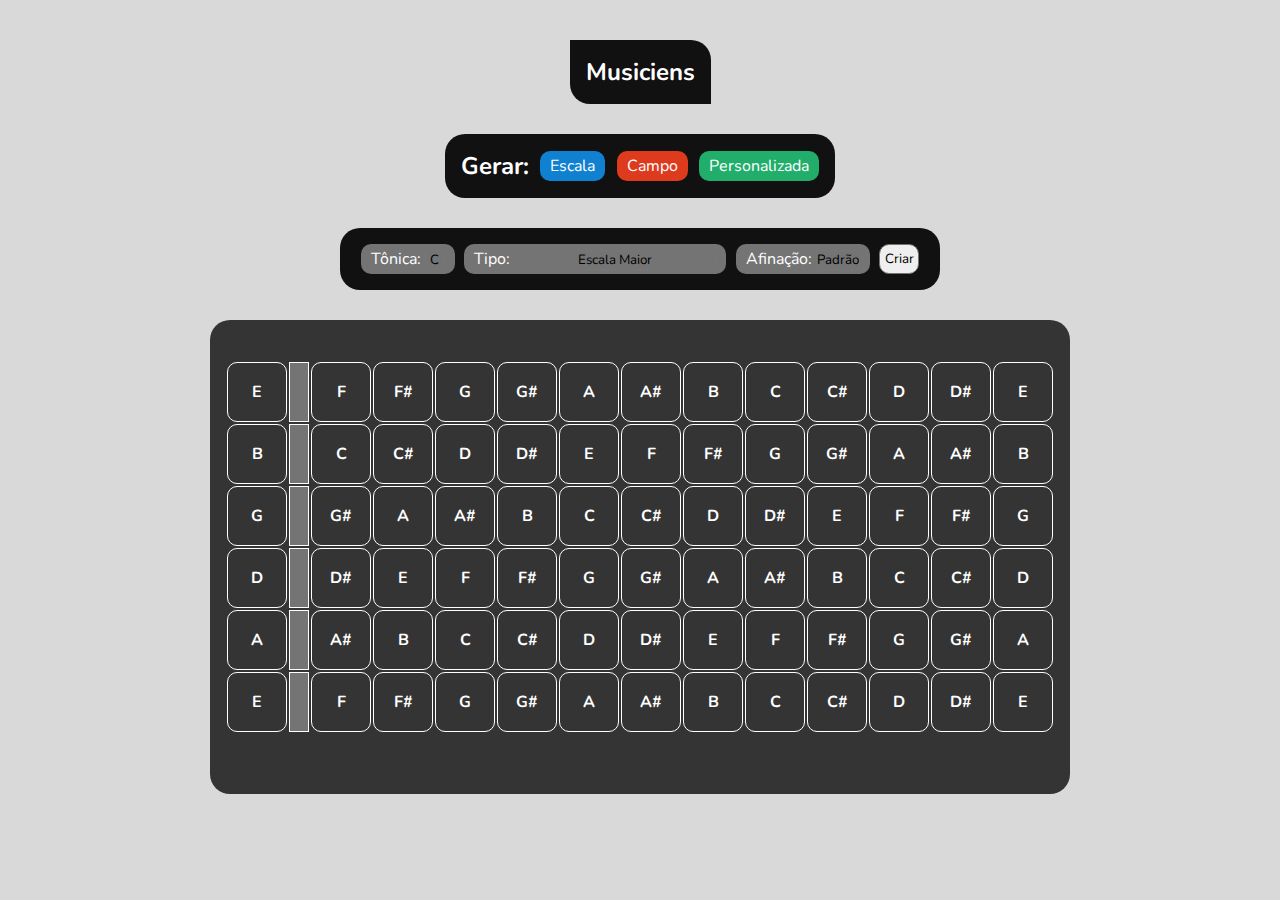
<file: index.html>
<!DOCTYPE html>
<html lang="pt-br">
<head>
    <meta charset="UTF-8">
    <meta name="viewport" content="width=device-width, initial-scale=1.0">
    <title>Musiciens</title>
    <link rel="stylesheet" href="./style.css">
</head>
<body>
    <main class="caixa-mestre">
        <div class="filhos titulo">
            <h2>Musiciens</h2>
        </div>
        <div class="filhos escolha">
            <h2>Gerar:</h2>
            <div class="opcoes escala">Escala</div>
            <div class="opcoes campo">Campo</div>
            <div class="opcoes per-pop">Personalizada</div>
        </div>

<!-- parte dos ajustes -->
        <div class="filhos ajustes">
            <div class="ajuste tonica">Tônica: 
                <select class="selecionar tonicas">
                    <option class="valor" value="C">C</option>
                    <option class="valor" value="C#">C#</option>
                    <option class="valor" value="D">D</option>
                    <option class="valor" value="D#">D#</option>
                    <option class="valor" value="E">E</option>
                    <option class="valor" value="F">F</option>
                    <option class="valor" value="F#">F#</option>
                    <option class="valor" value="G">G</option>
                    <option class="valor" value="G#">G#</option>
                    <option class="valor" value="A">A</option>
                    <option class="valor" value="A#">A#</option>
                    <option class="valor" value="B">B</option>
                </select>
            </div>
            <div class="ajuste tipo">Tipo: <select class="selecionar tipos">
                
            </select></div>
            <div class="ajuste afinação">Afinação: <select class="selecionar afina">
                <option value="0">Padrão</option>
                <option value="-2">↓2 T</option>
                <option value="-1.5">↓1,5 T</option>
                <option value="-1">↓1 T</option>
                <option value="-0.5">↓0,5 T</option>
                <option value="0.5">↑0,5 T</option>
                <option value="1">↑1 T</option>
                <option value="1.5">↑1,5 T</option>
                <option value="2">↑2 T</option>
            </select></div>
            <input type="button" onclick="format()" value="Criar" class="bt">
        </div>
<!-- Resultado -->
        <div class="filhos resultado">
            <h2 class="nome"></h2>
            <table class="tabela">

            </table>
            <h3 class="infoUm"></h3>
            <h3 class="infoDois"></h3>
        </div>
    </main>
    <script src="./sistemas/script.js"></script>
</body>
</html>
</file>
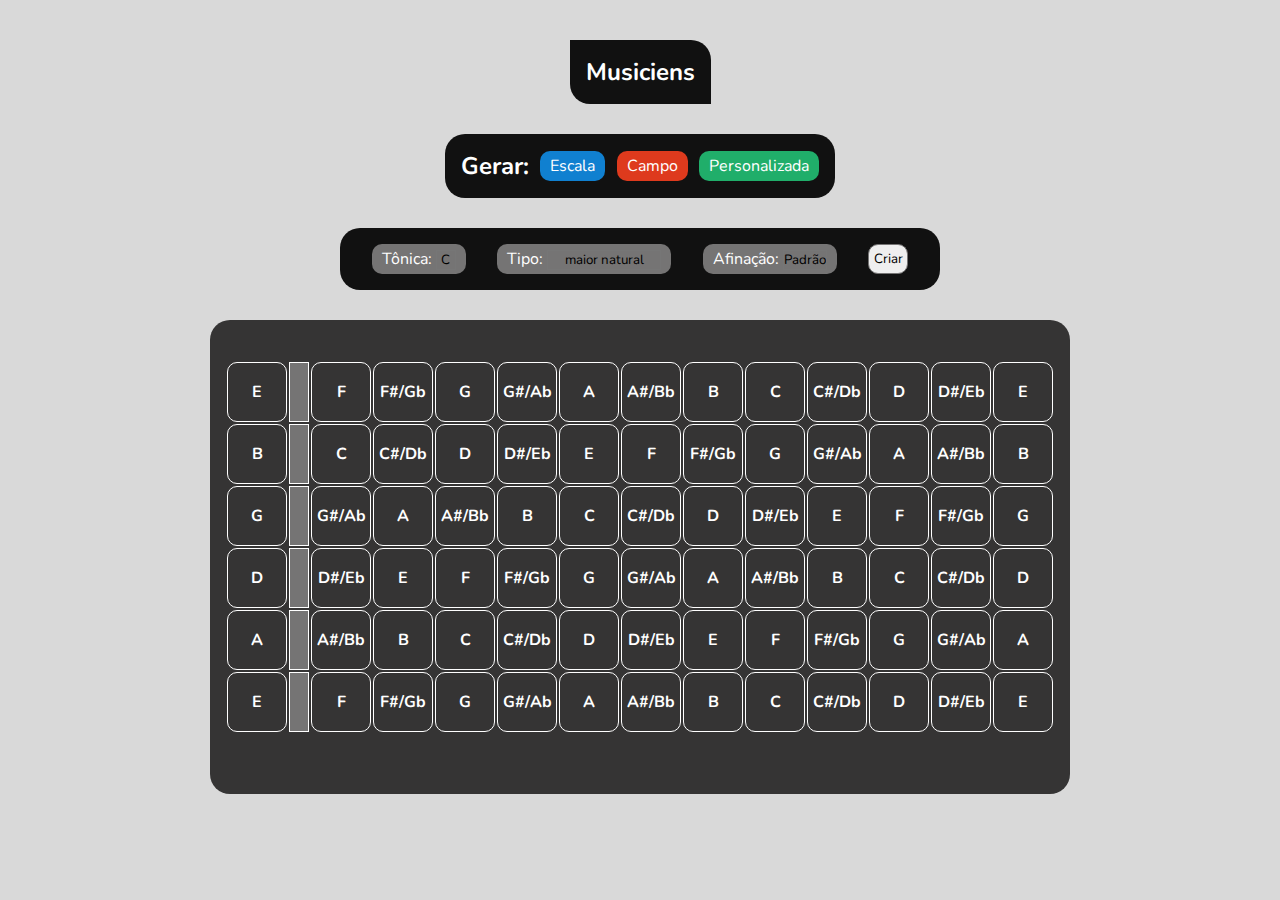
<file: Index.html>
<!DOCTYPE html>
<html lang="pt-br">
<head>
    <meta charset="UTF-8">
    <meta name="viewport" content="width=device-width, initial-scale=1.0">
    <title>Musiciens</title>
    <link rel="stylesheet" href="./style.css">
</head>
<body>
    <main class="caixa-mestre">
        <div class="filhos titulo">
            <h2>Musiciens</h2>
        </div>
        <div class="filhos escolha">
            <h2>Gerar:</h2>
            <div class="opcoes escala">Escala</div>
            <div class="opcoes campo">Campo</div>
            <div class="opcoes per-pop">Personalizada</div>
        </div>

<!-- parte dos ajustes -->
        <div class="filhos ajustes">
            <div class="ajuste tonica">Tônica: 
                <select class="selecionar tonicas">
                    <option class="valor" value="C">C</option>
                    <option class="valor" value="C#/Db">C#</option>
                    <option class="valor" value="D">D</option>
                    <option class="valor" value="D#/Eb">D#</option>
                    <option class="valor" value="E">E</option>
                    <option class="valor" value="F">F</option>
                    <option class="valor" value="F#/Gb">F#</option>
                    <option class="valor" value="G">G</option>
                    <option class="valor" value="G#/Ab">G#</option>
                    <option class="valor" value="A">A</option>
                    <option class="valor" value="A#/Bb">A#</option>
                    <option class="valor" value="B">B</option>
                </select>
            </div>
            <div class="ajuste tipo">Tipo: <select class="selecionar tipos">
                <option value="0" class="nat">maior natural</option>
                <option value="1" class="har">menor harmônica</option>
                <option value="2" class="mel">menor melódica</option>
                <option value="3" class="menat">menor natural</option>
                <option value="4" class="petmen">pentatônica menor</option>
                <option value="5" class="petmai">pentatônica maior</option>
                <option value="6" class="dim">diminuta</option>
            </select></div>
            <div class="ajuste afinação">Afinação: <select class="selecionar afina">
                <option value="0">Padrão</option>
                <option value="-2">-2 T</option>
                <option value="-1,5">-1,5 T</option>
                <option value="-1">-1 T</option>
                <option value="-0,5">-0,5 T</option>
                <option value="+0,5">+0,5 T</option>
                <option value="+1">+1 T</option>
                <option value="+1,5">+1,5 T</option>
                <option value="+2">+2 T</option>
            </select></div>
            <input type="button" onclick="format()" value="Criar" class="bt">
        </div>
<!-- Resultado -->
        <div class="filhos resultado">
            <h2 class="nome"></h2>
            <table>
                <tr>
                    <td class="notinhas">E</td>
                    <td class="pestana"></td>
                    <td class="notinhas">F</td>
                    <td class="notinhas">F#/Gb</td>
                    <td class="notinhas">G</td>
                    <td class="notinhas">G#/Ab</td>
                    <td class="notinhas">A</td>
                    <td class="notinhas">A#/Bb</td>
                    <td class="notinhas">B</td>
                    <td class="notinhas">C</td>
                    <td class="notinhas">C#/Db</td>
                    <td class="notinhas">D</td>
                    <td class="notinhas">D#/Eb</td>
                    <td class="notinhas">E</td>
                </tr>
                <tr>
                    <td class="notinhas">B</td>
                    <td class="pestana"></td>
                    <td class="notinhas">C</td>
                    <td class="notinhas">C#/Db</td>
                    <td class="notinhas">D</td>
                    <td class="notinhas">D#/Eb</td>
                    <td class="notinhas">E</td>
                    <td class="notinhas">F</td>
                    <td class="notinhas">F#/Gb</td>
                    <td class="notinhas">G</td>
                    <td class="notinhas">G#/Ab</td>
                    <td class="notinhas">A</td>
                    <td class="notinhas">A#/Bb</td>
                    <td class="notinhas">B</td>
                </tr>
                <tr>
                    <td class="notinhas">G</td>
                    <td class="pestana"></td>
                    <td class="notinhas">G#/Ab</td>
                    <td class="notinhas">A</td>
                    <td class="notinhas">A#/Bb</td>
                    <td class="notinhas">B</td>
                    <td class="notinhas">C</td>
                    <td class="notinhas">C#/Db</td>
                    <td class="notinhas">D</td>
                    <td class="notinhas">D#/Eb</td>
                    <td class="notinhas">E</td>
                    <td class="notinhas">F</td>
                    <td class="notinhas">F#/Gb</td>
                    <td class="notinhas">G</td>
                </tr>
                <tr>
                    <td class="notinhas">D</td>
                    <td class="pestana"></td>
                    <td class="notinhas">D#/Eb</td>
                    <td class="notinhas">E</td>
                    <td class="notinhas">F</td>
                    <td class="notinhas">F#/Gb</td>
                    <td class="notinhas">G</td>
                    <td class="notinhas">G#/Ab</td>
                    <td class="notinhas">A</td>
                    <td class="notinhas">A#/Bb</td>
                    <td class="notinhas">B</td>
                    <td class="notinhas">C</td>
                    <td class="notinhas">C#/Db</td>
                    <td class="notinhas">D</td>
                </tr>
                <tr>
                    <td class="notinhas">A</td>
                    <td class="pestana"></td>
                    <td class="notinhas">A#/Bb</td>
                    <td class="notinhas">B</td>
                    <td class="notinhas">C</td>
                    <td class="notinhas">C#/Db</td>
                    <td class="notinhas">D</td>
                    <td class="notinhas">D#/Eb</td>
                    <td class="notinhas">E</td>
                    <td class="notinhas">F</td>
                    <td class="notinhas">F#/Gb</td>
                    <td class="notinhas">G</td>
                    <td class="notinhas">G#/Ab</td>
                    <td class="notinhas">A</td>
                </tr>
                <tr>
                    <td class="notinhas">E</td>
                    <td class="pestana"></td>
                    <td class="notinhas">F</td>
                    <td class="notinhas">F#/Gb</td>
                    <td class="notinhas">G</td>
                    <td class="notinhas">G#/Ab</td>
                    <td class="notinhas">A</td>
                    <td class="notinhas">A#/Bb</td>
                    <td class="notinhas">B</td>
                    <td class="notinhas">C</td>
                    <td class="notinhas">C#/Db</td>
                    <td class="notinhas">D</td>
                    <td class="notinhas">D#/Eb</td>
                    <td class="notinhas">E</td>
                </tr>
            </table>
            <h3 class="infoUm"></h3>
            <h3 class="infoDois"></h3>
        </div>
    </main>
    <script src="../sistemas/script.js"></script>
</body>
</html>
</file>
<file: style.css>
@import url('https://fonts.googleapis.com/css2?family=Nunito:ital,wght@0,300;0,400;0,500;0,600;0,700;1,300;1,400;1,500;1,600;1,700&display=swap');

* {
    margin: 0;
    padding: 0;
    box-sizing: border-box;
    font-family: 'Nunito', sans-serif;
}

body {
    background-color: #D9D9D9;
    display: flex;
    justify-content: center;
}

.caixa-mestre {
    height: 100vh;
    width: 700px;
    display: flex;
    flex-direction: column;
    align-items: center;
}

.filhos {
    height: 70px;
    width: 70px;
    margin-bottom: 30px;
    background-color: #111111;
    width: fit-content;
    height: fit-content;
}

.titulo {
    padding: 16px;
    margin-top: 40px;
    color: white;
    border-top-right-radius: 20px;
    border-bottom-left-radius: 20px;
    font-size: 16px;
}

.escolha {
    width: 390px;
    height: fit-content;
    border-radius: 20px;
    padding: 16px;
    display: flex;
    align-items: center;
    justify-content: space-between;
    color: white;
}

.opcoes {
    padding: 4px 10px 4px 10px;
    border-radius: 10px;
    user-select: none;
    cursor: pointer;
}

.escala {
    background-color: #1080D0;
}

.escala:hover {
    background-color: #0f619c;
    transform: scale(1.2);
}

.campo {
    background-color: #de3a1d;
}

.campo:hover {
    background-color: #a12c17;
    transform: scale(1.2);
}

.per-pop {
    background-color: #20AE6A;
}

.per-pop:hover {
    background-color: #147546;
    transform: scale(1.2);
}

.ajustes {
    color: white;
    display: flex;
    justify-content: space-around;
    width: 600px;
    height: fit-content;
    padding: 16px;
    border-radius: 20px;
    user-select: none;
}

.ajuste {
    background-color: #757474;
    padding: 4px 10px 4px 10px;
    border-radius: 10px;
}

.selecionar {
    color: rgb(0, 0, 0);
    -webkit-appearance: none;
    -moz-appearance: none;
    background: #757474;
    outline: none;
    cursor: pointer;
    text-align: center;
}

.bt {
    border-radius: 10px;
    width: 40px;
    cursor: pointer;
    border: 1px solid #757474;
}

.resultado {
    color: white;
    background-color: #353434;
    display: flex;
    flex-direction: column;
    align-items: center;
    width: 860px;
    height: fit-content;
    margin-bottom: 0;
    border-radius: 20px;
}

.resultado h2 {
    margin: 20px 0 20px 0;
}

td {
    height: 60px;
    width: 60px;
    font-weight: 700;
    border-radius: 10px;
    text-align: center;
    user-select: none;
    border: 1px solid white;
}

.pestana {
    border-radius: 0;
    width: 20px;
    background-color: #757474;
}

h3 {
    margin-top: 20px;
}

.infoDois {
    margin-bottom: 20px;
}
</file>
